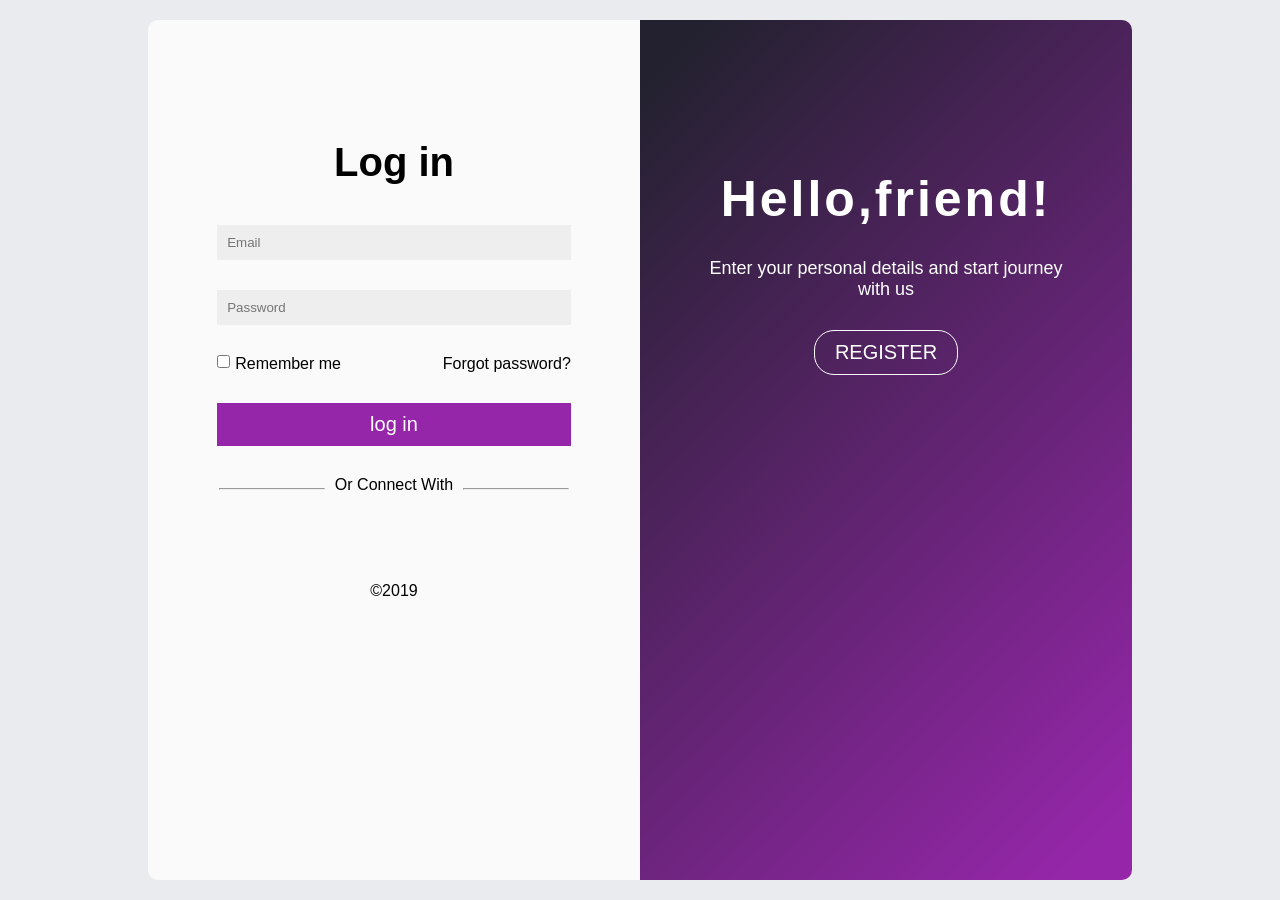
<file: Node_way/index.html>
<!DOCTYPE html>
<html lang="en">
<head>
    <meta charset="UTF-8">
    <meta name="viewport" content="width=device-width, initial-scale=1.0">
    <link rel="stylesheet" href="style1.css">
    <title>Document</title>
</head>
<body>
    <div class="container">
      <div class="login">
         <div class="container">
              <h1>Log in</h1>
              <input type="email" placeholder="Email">
              <input type="password" placeholder="Password"><br>
              <input type="checkbox"><span>Remember me</span>
              <a href="#">Forgot password?</a>
              <button>log in</button>
              <hr><p>Or Connect With</p><hr>
              <ul>
                  <li><i class="fab fa-facebook-f fa-2x"></i></li>
                  <li><i class="fab fa-twitter fa-2x"></i></li>
                  <li><i class="fab fa-github fa-2x"></i></li>
                  <li><i class="fab fa-linkedin-in fa-2x"></i></li>
              </ul>
              <div class="clearfix"></div>
              <span class="copyright">&copy;2019</span>  
         </div>
      </div>
      <div class="register">
          <div class="container">
              <i class="fas fa-user-plus fa-5x"></i>
              <h2>Hello,friend!</h2>
              <p>Enter your personal details and start journey with us</p>
              <button id="goRegister">Register <i class="fas fa-arrow-circle-right"></i></button>
          </div>
      </div>  
    </div>
    <script src="script1.js"></script>
</body>
</html>
</file>
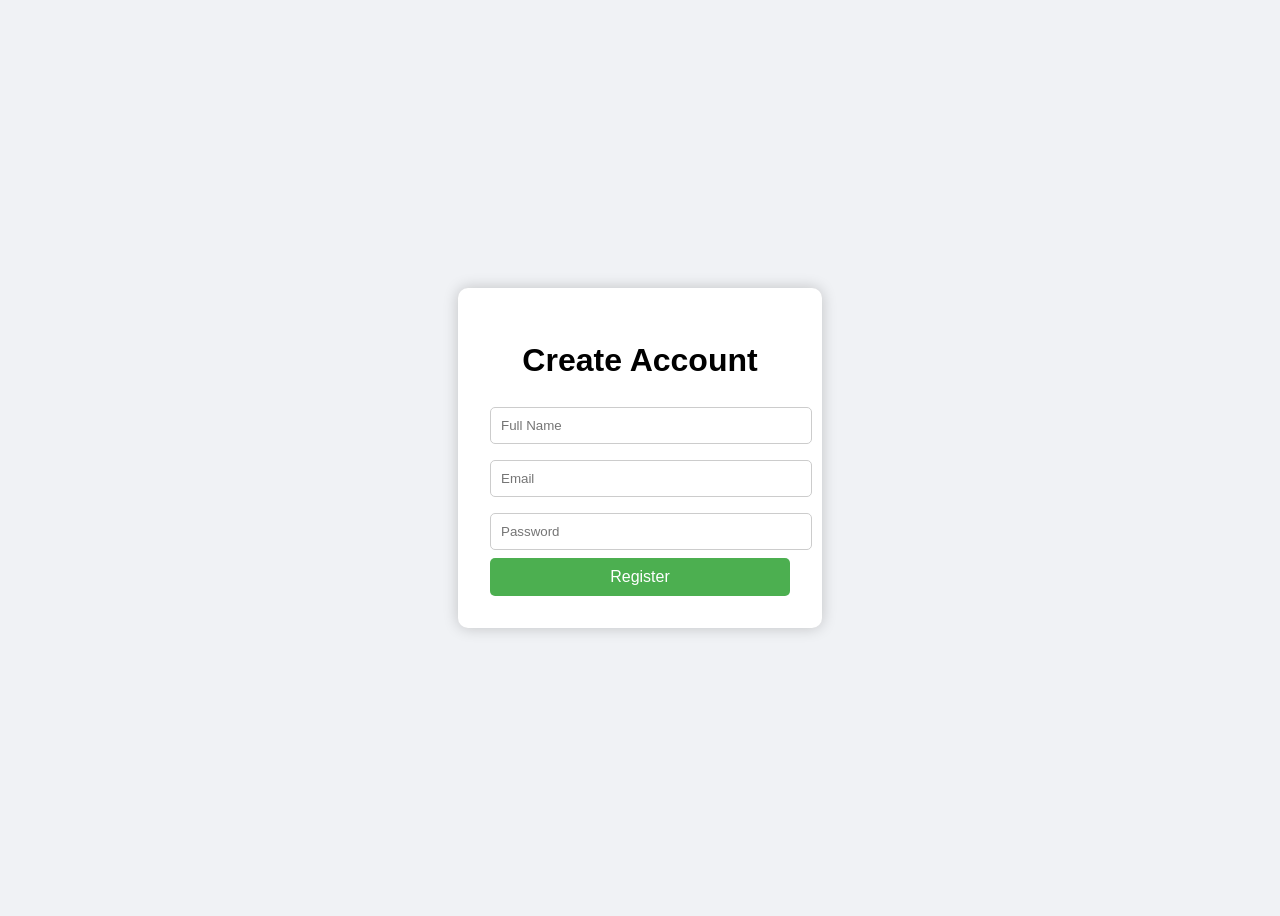
<file: Node_way/register.html>
<!DOCTYPE html>
<html lang="en">
<head>
  <meta charset="UTF-8">
  <meta name="viewport" content="width=device-width, initial-scale=1">
  <title>Register</title>
  <link rel="stylesheet" href="register.css">
</head>
<body>
  <div class="register-container">
    <h1>Create Account</h1>
    <input type="text" id="name" placeholder="Full Name">
    <input type="email" id="email" placeholder="Email">
    <input type="password" id="password" placeholder="Password">
    <button id="registerBtn">Register</button>
  </div>

  <script src="register.js"></script>
</body>
</html>
</file>
<file: Node_way/style1.css>
/*Start Global Style*/
*{
    box-sizing: border-box;
    margin: 0;
    padding: 0;
}
body{
    background:#e9ebee;
    display: flex;
    justify-content: center;
    align-items: center;
    height:100vh;
    font-family: sans-serif;
}
.container{
    width: 80%;
    margin: auto;
    padding: 20px;
  height:100%
}

.login ,.register{width: 50%}

/*Start Login Style*/
.login{
    float:left;
    background-color: #fafafa;
    height: 100%;
    border-radius: 10px 0 0 10px;
    text-align: center;
    padding-top: 100px;
}
.login h1{
    margin-bottom: 40px;
    font-size: 2.5em;
}

input[type="email"] , input[type="password"]{
    width: 100%;
    padding: 10px;
    margin-bottom: 30px;
    border: none;
    background-color: #eeeeef;
}
input[type="checkbox"]{
    float: left;
    margin-right: 5px;
}
.login span{
    float: left
}
.login a{
    float: right;
    text-decoration: none;
    color: #000;
    transition: 0.3s all ease-in-out;
}
.login a:hover{color: #9526a9;font-weight: bold}
.login button{
    width: 100%;
    margin: 30px 0;
    padding: 10px;
    border: none;
    background-color: #9526a9;
    color: #fff;
    font-size: 20px;
    cursor: pointer;
    transition: 0.3s all ease-in-out;
}
.login button:hover{
    width:97%;
    font-size: 22px;
    border-radius: 5px;
    
}
.login hr{
    width: 30%;
    display: inline-block
}

.login p{
    display: inline-block;
    margin: 0px 10px 30px;
}
.login ul{
    list-style: none;
    margin-bottom:40px;  
}
.login ul li{
    display: inline-block;
    margin-right: 30px;
    cursor: pointer;
}
.login ul li:hover{opacity: 0.6}
.login ul li:last-child{margin-right: 0}
.login .copyright{
    display: inline-block;
    float: none;
}
/*Start Register Style*/
.register{
    float: right;
    background-image: linear-gradient(135deg, #23212f 5%, #9526a9 95%);
    height: 100%;
    color:#fff;
    border-radius:  0 10px 10px  0;
    text-align: center;
    padding: 100px 0;
}
.register h2{
    margin: 30px 0;
    font-size: 50px;
    letter-spacing: 3px
}
.register p{
    font-size: 18px;
    margin-bottom: 30px;
}
.register button{
    background-color: transparent;
    border: 1px solid #FFF;
    border-radius: 20px;
    padding: 10px 20px;
    color: #fff;
    font-size: 20px;
    text-transform: uppercase;
    transition:0.2s all  ease-in-out;
}
.register button:hover{
    color: #9526a9;
    background-color: #fff;
    cursor: pointer;
}
</file>
<file: Node_way/register.css>
body {
  font-family: Arial, sans-serif;
  background: #f0f2f5;
  display: flex;
  justify-content: center;
  align-items: center;
  height: 100vh;
}

.register-container {
  background: white;
  padding: 2rem;
  border-radius: 10px;
  box-shadow: 0 0 15px rgba(0,0,0,0.2);
  width: 300px;
  text-align: center;
}

.register-container h1 {
  margin-bottom: 20px;
}

.register-container input {
  width: 100%;
  padding: 10px;
  margin: 8px 0;
  border: 1px solid #ccc;
  border-radius: 5px;
}

.register-container button {
  width: 100%;
  padding: 10px;
  background-color: #4CAF50;
  border: none;
  color: white;
  font-size: 16px;
  border-radius: 5px;
  cursor: pointer;
}

.register-container button:hover {
  background-color: #45a049;
}
</file>
